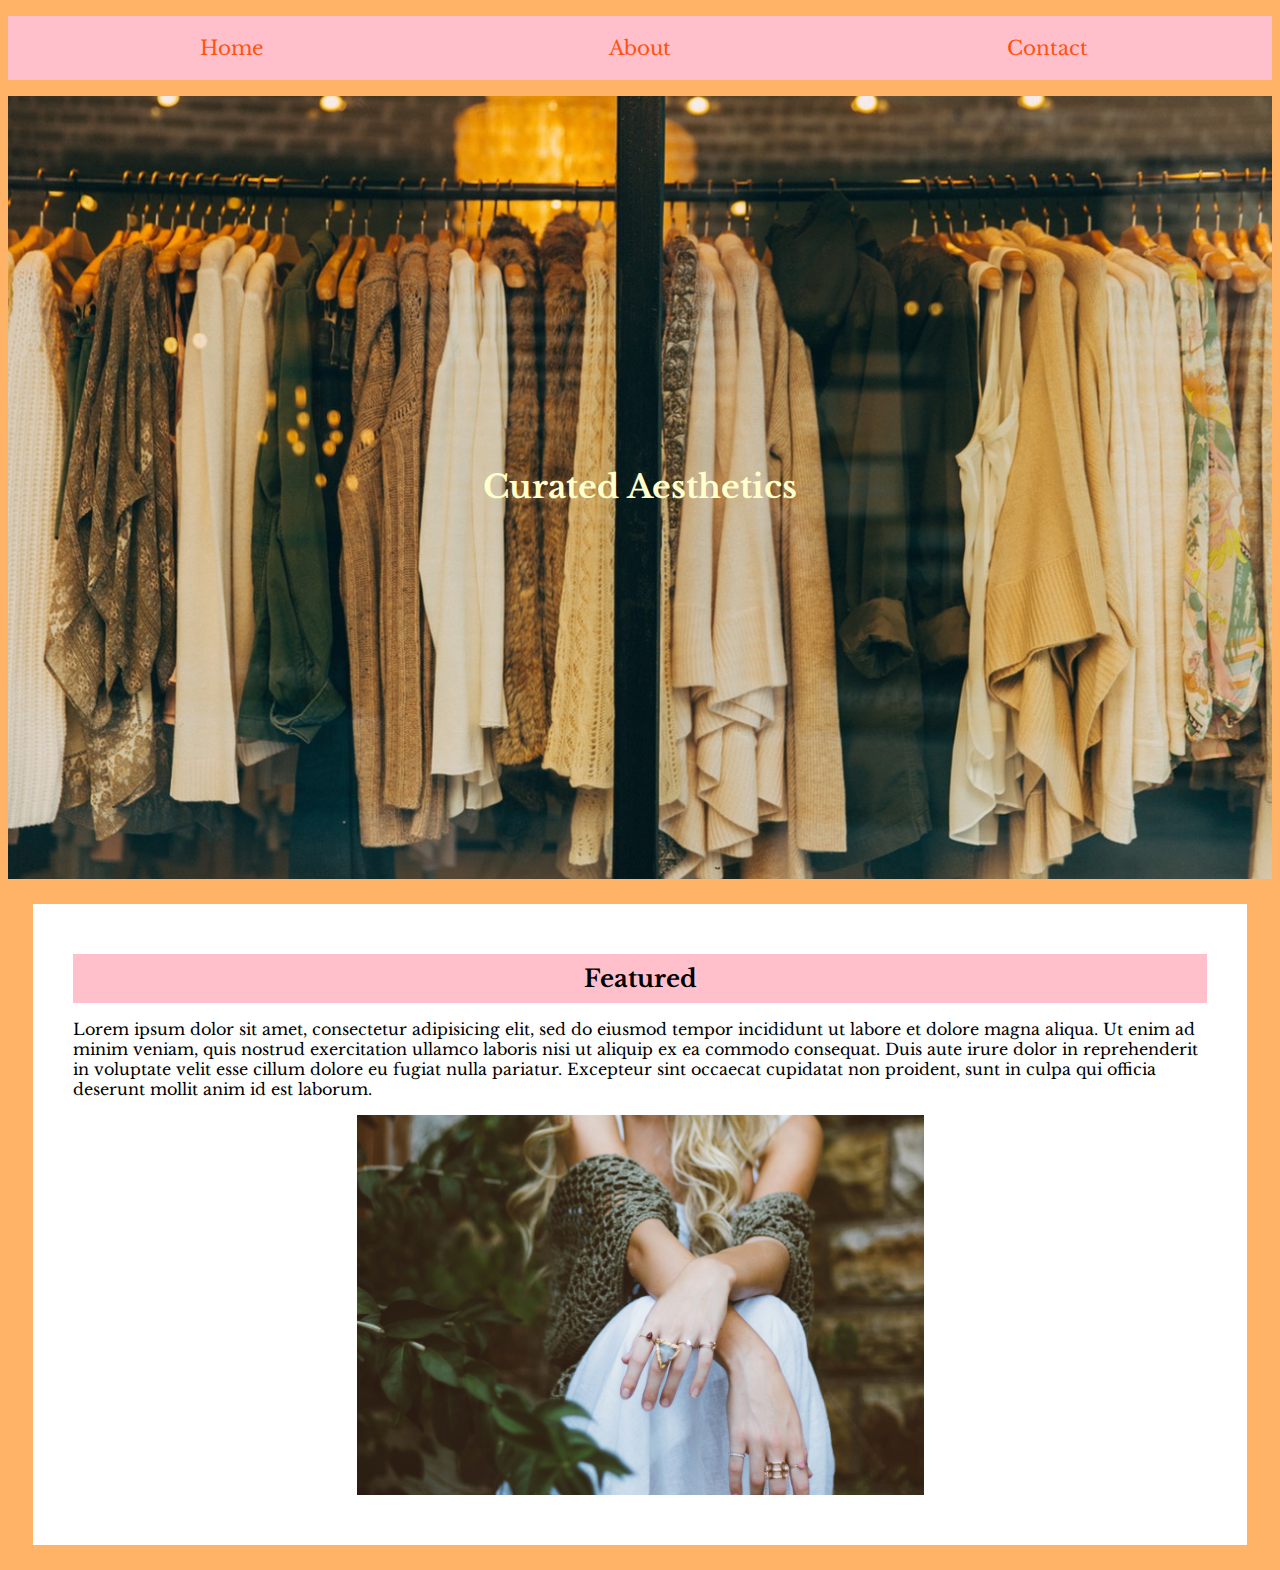
<file: index.html>
<!doctype html> 
<html lang="en">
	<head>
	<meta charset="utf-8">
    <title> Insert Dope Title Here</title>
    <link rel="stylesheet" href="css/style.css" type="text/css"> 
    <!-- This links the style sheet to the HTML document -->

</head>
	<body>
		<nav>
			<ul>
				<li> <a href="index">Home</a></li>
				<li><a href="#">About</a></li>
				<li><a href="contact.html">Contact</a></li>
			</ul>

		</nav>
		<div class="header">



		<h1>Curated Aesthetics </h1>

</div>

<div class="main-content">
<h2 class="center-text"> Featured </h2>
<p>Lorem ipsum dolor sit amet, consectetur adipisicing elit, sed do eiusmod
tempor incididunt ut labore et dolore magna aliqua. Ut enim ad minim veniam,
quis nostrud exercitation ullamco laboris nisi ut aliquip ex ea commodo
consequat. Duis aute irure dolor in reprehenderit in voluptate velit esse
cillum dolore eu fugiat nulla pariatur. Excepteur sint occaecat cupidatat non
proident, sunt in culpa qui officia deserunt mollit anim id est laborum. </p>
<img src="images/style2.jpg" class="img-50"
</div>	<!-- this closes main content -->


</body>















</html>
</file>
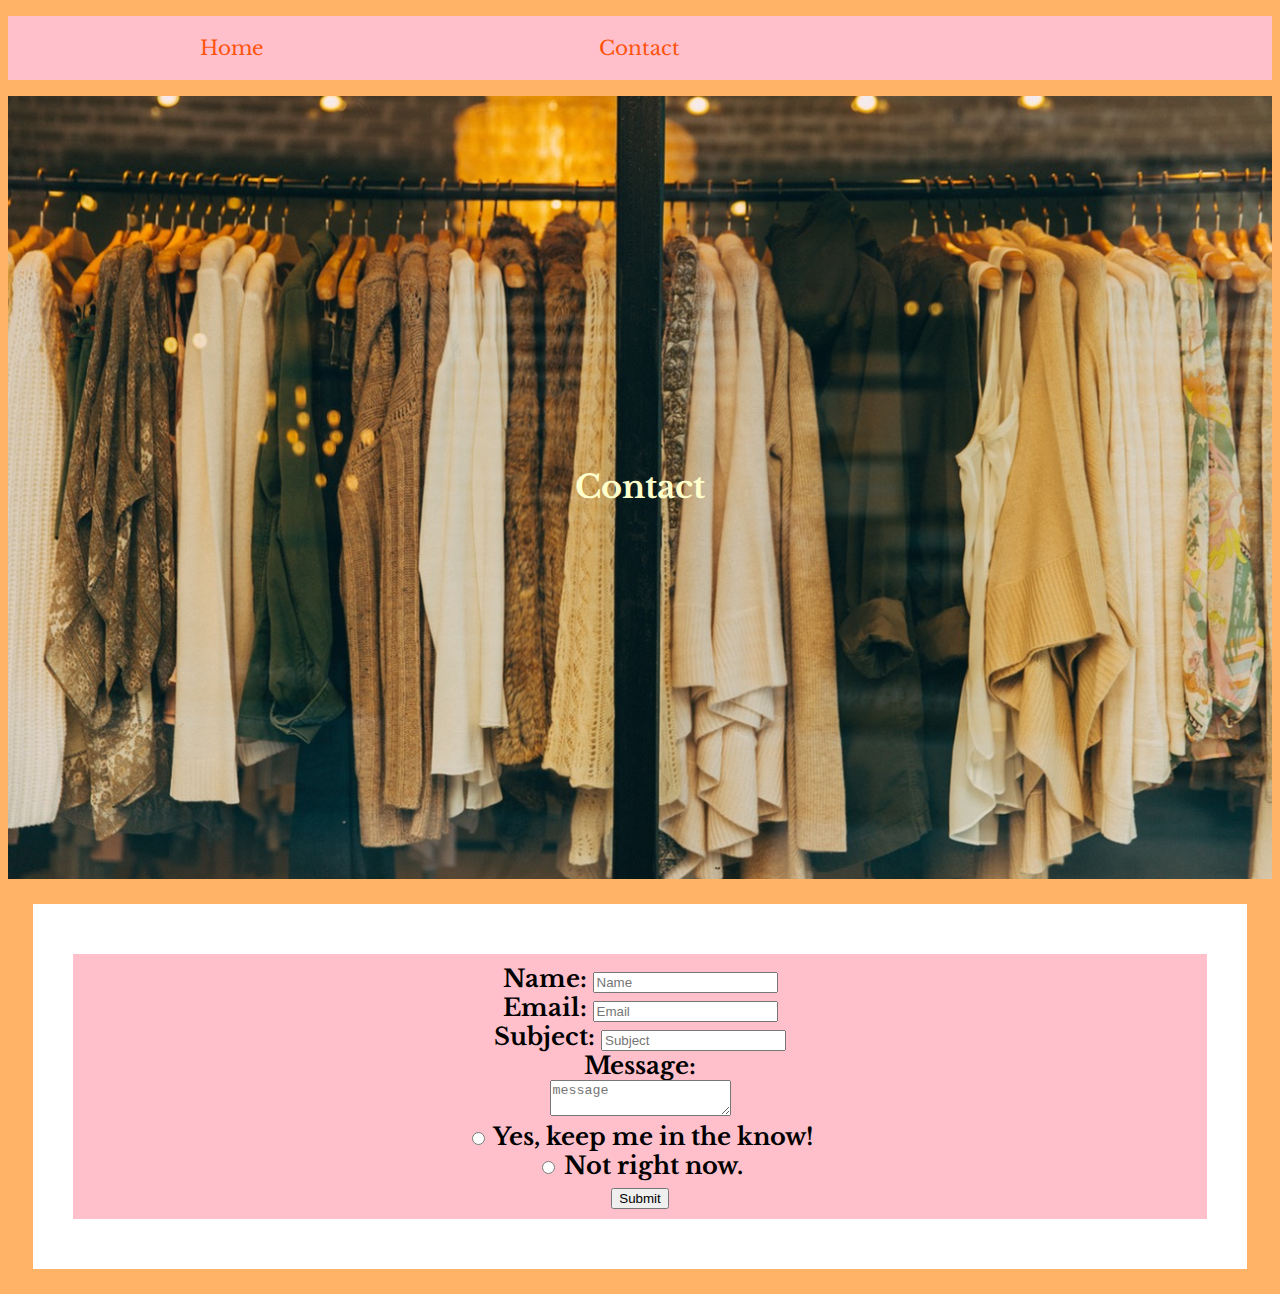
<file: contact.html>
<!doctype html>
<html lang="en">
	<head>
		<meta charset="utf-8">
		<title> Insert Dope Tilte Here-contact</title>
		<link rel="stylesheet" href="css/style.css">
	</head>
	<body>
		<nav>
			<ul>
				<li> <a href="index.html"> Home</a></li>
				<li> <a href="about.html"> </a></li>
				<li> <a href="contact.html"> Contact</a></li>
				</ul>
				</nav>
				<div class="header"> 
				<h1> Contact </h1>
				</div>
				<section class="main-content"> 
				<h2 class="center-text". Send Me a Message</h2>
				<form>
				<label>
				Name:
				<input type="text" for="name" placeholder="Name">
				</label>
				Email:
				<input type="text" name="email" placeholder="Email">
			</label>
				<label>
			Subject:
			<input type="text" name="subject" placeholder="Subject">
			</label>
			</label>
			Message: <br>
			<textarea name="message" placeholder="message"></textarea>
			</label>
			<label>
			<input type="radio" name="subscribe" value="yes" > Yes, keep me in the know!
			</label>
			<label>
			<input type="radio" name="subscribe" value="no"> Not right now.
			</label>
			<button type="submit">Submit</button>
			</form>
			</section>
</body>
</html>
</file>
<file: css/style.css>
@import url('https://fonts.googleapis.com/css?family=Libre+Baskerville|Lobster');


*{
	box-sizing:border-box;

	}
body {
background-color: #ffb366;
font-family: 'Libre Baskerville', serif;


}

h2 {
	background-color: pink;
	margin:10px 0;  
	padding: 10px;
	color: #FF530D
	font-family: 'Lobster', cursive;
	
}

nav ul{
	padding:20px;
	overflow: auto; /*make it account for its floating children*/
	background-color:pink;
    list-style: none; /*this takes th ebullet points off the list in a */

}

nav li{
	float: left; 
	text-align: center;
	width:33.33% ; /*The distance between the nav tabs */
	/*border: 2px solid teal*/;

 }

nav a {
color: #FF530D;
text-decoration: none; /*gets rid of underline in nav*/
font-size: 20px; /*changes size in nav*/
transition: .5s; /*determines how long it will take for the hover cover to appear*/
}

nav a:hover  {
color: #E80C7A;

}

.header {
	padding:350px 200px;
background-image: url("../images/style1.jpg");
background-size:cover; /*allows the image to not repeat and fill screen*/
background-position: center; 
color:#ffffcc;
text-align: center;

}
.main-content {
	background-color: #fff;
	padding: 40px;
	margin: 25px;

}

.img-50 {
width:50%;
display: block;
margin:10px auto; /*puts automatic margins on the left and right hand side of elements*/

}
	label {display:block;}
/*These are Utility Classes*/
/*_______________________________________________________________________________________*/

.center-text {
	text-align: center;

}
</file>
